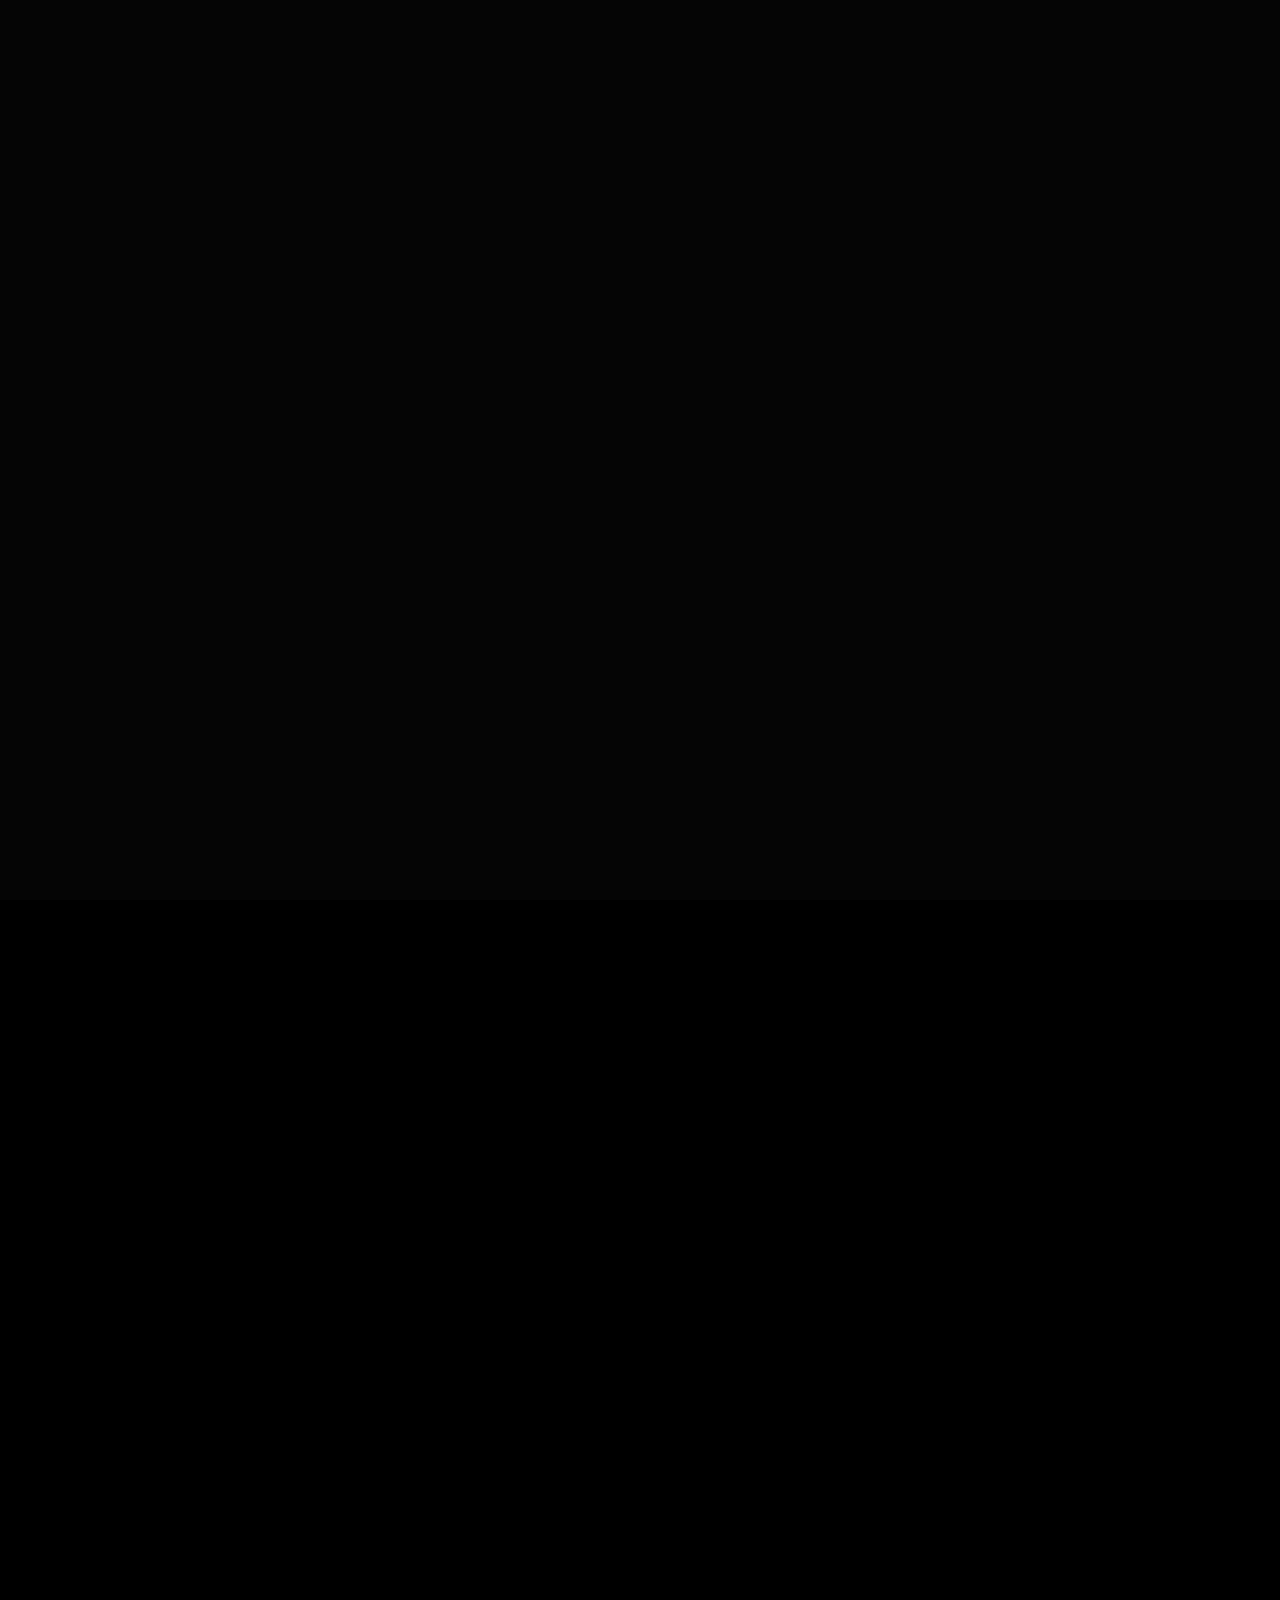
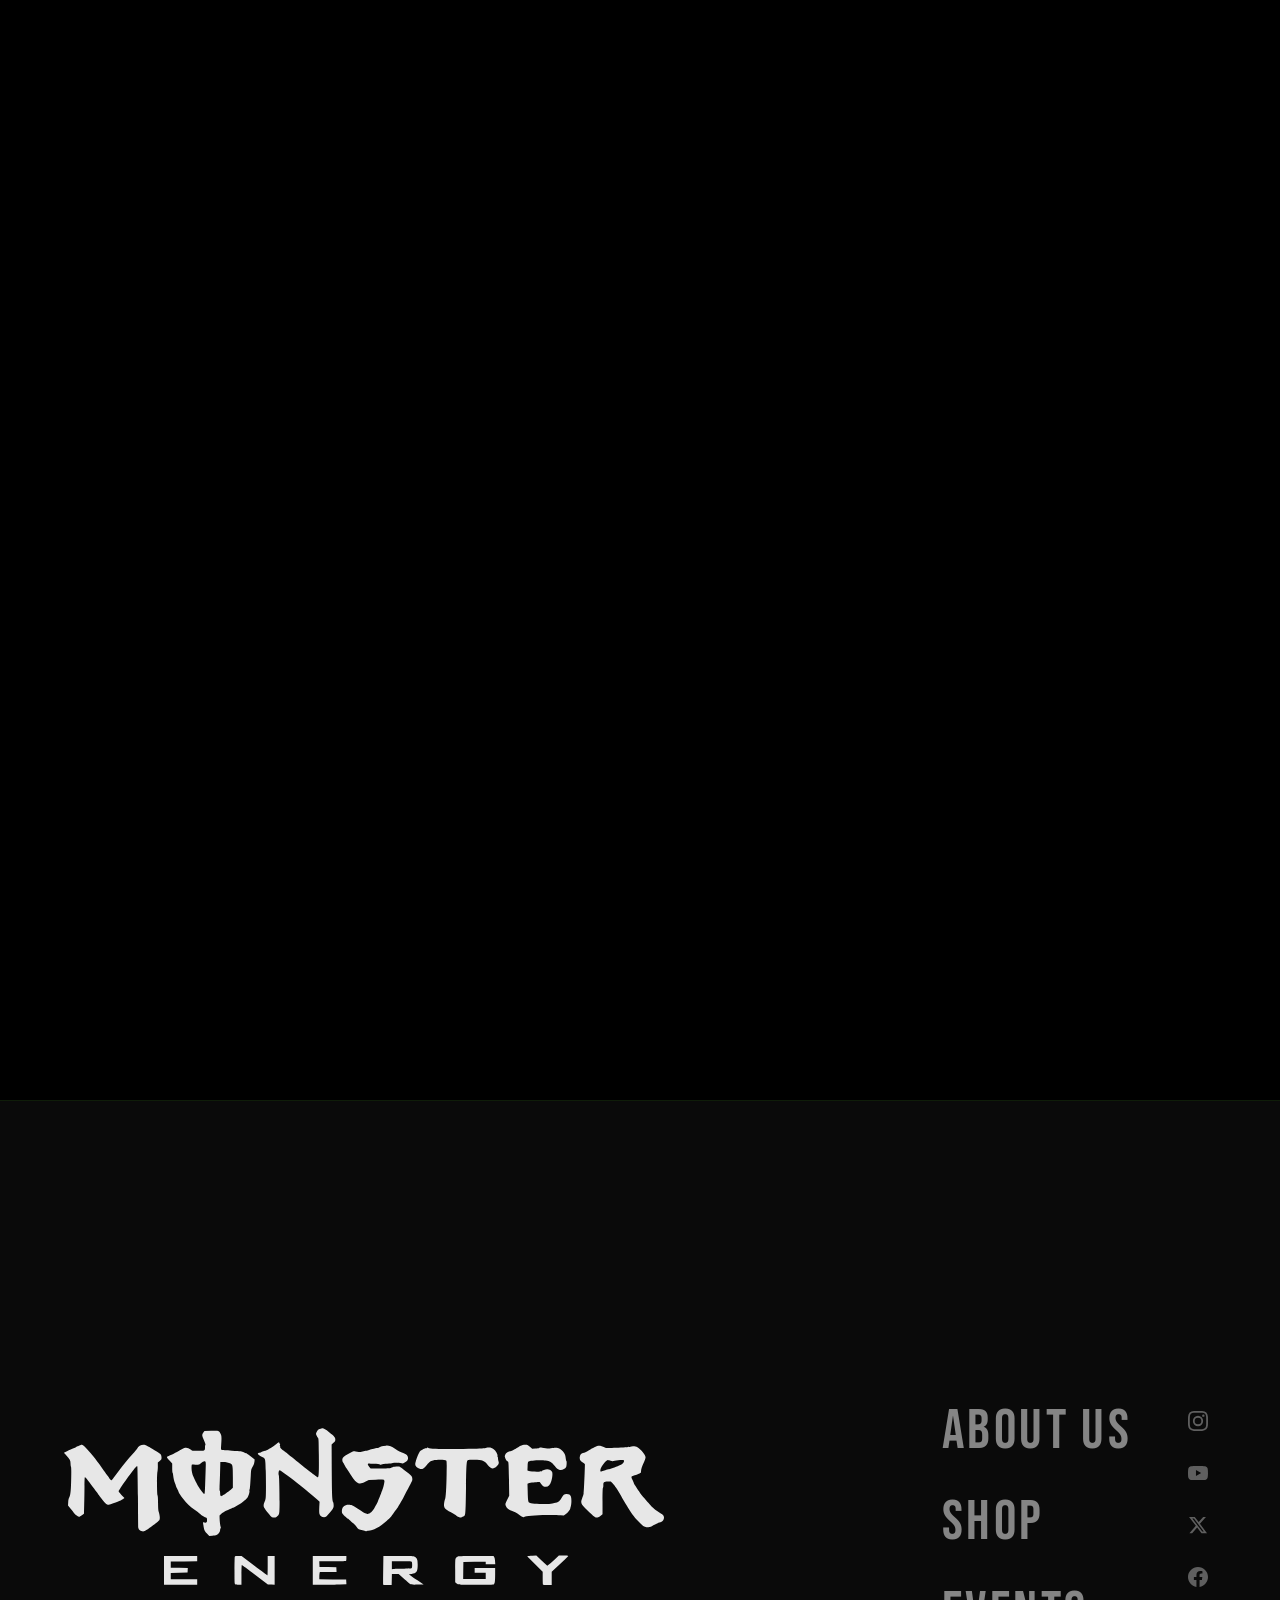
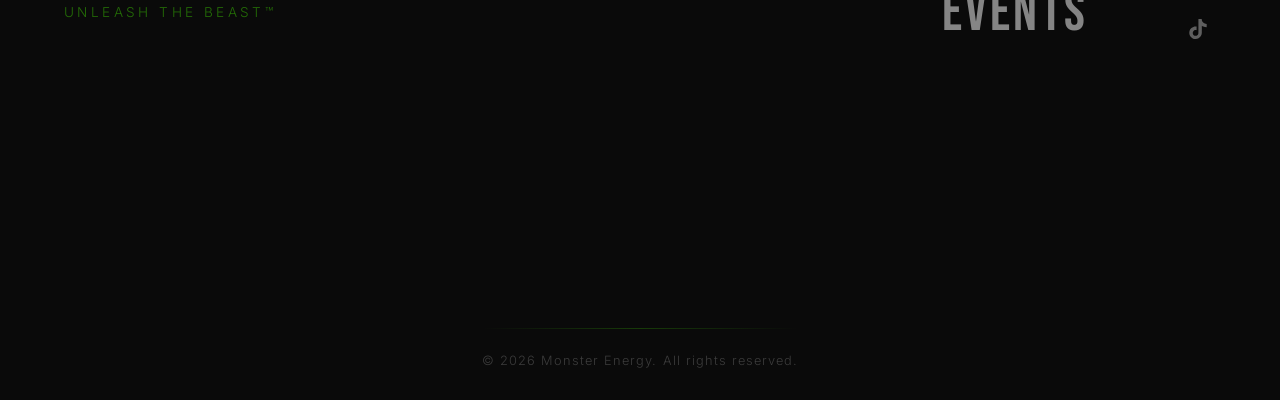
<file: index.html>
<!DOCTYPE html>
<html lang="en">
  <head>
    <meta charset="utf-8" />
    <meta name="viewport" content="width=device-width, initial-scale=1.0" />
    <title>Monster Energy 3D Showcase</title>
    <link rel="preconnect" href="https://fonts.googleapis.com" />
    <link rel="preconnect" href="https://fonts.gstatic.com" crossorigin />
    <link
      href="https://fonts.googleapis.com/css2?family=Bebas+Neue&family=Inter:wght@300;400;700&display=swap"
      rel="stylesheet"
    />
    <link rel="stylesheet" href="css/style.css" />
    <script src="js/loader.js"></script>
  </head>
  <body>
    <!-- ── Page Loader ─────────────────────────────────── -->
    <div id="page-loader" class="page-loader">
      <img src="monster-logo-1.svg" class="loader-logo" alt="Loading" />
      <p class="loader-text">UNLEASHING THE BEAST</p>
    </div>

    <!-- ── Navbar ──────────────────────────────────────── -->
    <nav id="navbar">
      <a href="#" class="nav-logo">
        <img src="monster-energy-1.svg" alt="Monster Energy" />
      </a>
      <button id="menu-btn" aria-label="Menu">
        <img src="monster-logo-1.svg" alt="Menu" />
      </button>
    </nav>

    <!-- ── Full-screen Menu Overlay ────────────────────── -->
    <div id="menu-overlay">
      <!-- Animated background claw -->
      <div class="menu-bg-claw">
        <img src="monster-logo-1.svg" alt="" />
      </div>

      <!-- Scanline / glitch decoration -->
      <div class="menu-scanlines"></div>

      <!-- Menu items -->
      <ul class="menu-list">
        <li class="menu-item" style="--i: 0">
          <a href="#" class="menu-link" data-text="About Us">
            <span class="menu-index">01</span>
            <span class="menu-text">About Us</span>
          </a>
        </li>
        <li class="menu-item" style="--i: 1">
          <a href="shop.html" class="menu-link" data-text="Shop">
            <span class="menu-index">02</span>
            <span class="menu-text">Shop</span>
          </a>
        </li>
        <li class="menu-item" style="--i: 2">
          <a href="#" class="menu-link" data-text="Events">
            <span class="menu-index">03</span>
            <span class="menu-text">Events</span>
          </a>
        </li>
      </ul>

      <!-- Bottom decorative bar -->
      <div class="menu-footer">
        <div class="menu-footer-line"></div>
        <p class="menu-footer-text">Unleash The Beast&trade;</p>
      </div>
    </div>

    <!-- Background logo -->
    <div id="logo-depth-wrapper">
      <img id="logo-bg" src="monster-logo-1.svg" alt="Monster Logo" />
    </div>

    <!-- 3D can layer -->
    <div id="container3D"></div>

    <!-- ── Hero text blocks (home section) ────────────── -->
    <div id="hero-text-left" class="hero-text">
      <span>Unleash</span>
      <span>The</span>
      <span>Energy</span>
    </div>
    <div id="hero-text-right" class="hero-text">
      <span>Fuel</span>
      <span>The</span>
      <span>Beast</span>
    </div>

    <!-- Section 1: Flavor info -->
    <div id="flavor-info" class="info-panel left-panel">
      <h1 class="flavor-title">The Original<br />Green Monster<br />Energy</h1>
      <div class="flavor-divider"></div>
      <p class="flavor-subtitle">Flavor Profile</p>
      <p class="flavor-desc">Sweet and Salty — It tastes like Monster!</p>
    </div>

    <!-- Section 2: Caffeine info -->
    <div id="caffeine-info" class="info-panel right-panel">
      <p class="caffeine-label">Total Caffeine</p>
      <h1 class="caffeine-value">160<span class="caffeine-unit">mg</span></h1>
      <p class="caffeine-sub">per 16 fl oz can</p>
    </div>

    <!-- Scroll spacer -->
    <div id="scroll-spacer"></div>

    <!-- ── Footer ─────────────────────────────────────── -->
    <footer id="site-footer">
      <div class="footer-inner">
        <!-- Left: big logo -->
        <div class="footer-logo">
          <img src="monster-energy-1.svg" alt="Monster Energy" />
          <p class="footer-tagline">Unleash The Beast&trade;</p>
        </div>

        <!-- Right: nav + socials -->
        <div class="footer-right">
          <!-- Nav links -->
          <nav class="footer-nav">
            <a href="#" class="footer-nav-link">About Us</a>
            <a href="shop.html" class="footer-nav-link">Shop</a>
            <a href="#" class="footer-nav-link">Events</a>
          </nav>

          <!-- Social media (vertical) -->
          <div class="footer-socials">
            <a href="#" class="social-link" aria-label="Instagram">
              <svg viewBox="0 0 24 24" fill="currentColor"><path d="M12 2.163c3.204 0 3.584.012 4.85.07 3.252.148 4.771 1.691 4.919 4.919.058 1.265.069 1.645.069 4.849 0 3.205-.012 3.584-.069 4.849-.149 3.225-1.664 4.771-4.919 4.919-1.266.058-1.644.07-4.85.07-3.204 0-3.584-.012-4.849-.07-3.26-.149-4.771-1.699-4.919-4.92-.058-1.265-.07-1.644-.07-4.849 0-3.204.013-3.583.07-4.849.149-3.227 1.664-4.771 4.919-4.919 1.266-.057 1.645-.069 4.849-.069zM12 0C8.741 0 8.333.014 7.053.072 2.695.272.273 2.69.073 7.052.014 8.333 0 8.741 0 12c0 3.259.014 3.668.072 4.948.2 4.358 2.618 6.78 6.98 6.98C8.333 23.986 8.741 24 12 24c3.259 0 3.668-.014 4.948-.072 4.354-.2 6.782-2.618 6.979-6.98.059-1.28.073-1.689.073-4.948 0-3.259-.014-3.667-.072-4.947-.196-4.354-2.617-6.78-6.979-6.98C15.668.014 15.259 0 12 0zm0 5.838a6.162 6.162 0 100 12.324 6.162 6.162 0 000-12.324zM12 16a4 4 0 110-8 4 4 0 010 8zm6.406-11.845a1.44 1.44 0 100 2.881 1.44 1.44 0 000-2.881z"/></svg>
            </a>
            <a href="#" class="social-link" aria-label="YouTube">
              <svg viewBox="0 0 24 24" fill="currentColor"><path d="M23.498 6.186a3.016 3.016 0 00-2.122-2.136C19.505 3.545 12 3.545 12 3.545s-7.505 0-9.377.505A3.017 3.017 0 00.502 6.186C0 8.07 0 12 0 12s0 3.93.502 5.814a3.016 3.016 0 002.122 2.136c1.871.505 9.376.505 9.376.505s7.505 0 9.377-.505a3.015 3.015 0 002.122-2.136C24 15.93 24 12 24 12s0-3.93-.502-5.814zM9.545 15.568V8.432L15.818 12l-6.273 3.568z"/></svg>
            </a>
            <a href="#" class="social-link" aria-label="X (Twitter)">
              <svg viewBox="0 0 24 24" fill="currentColor"><path d="M18.244 2.25h3.308l-7.227 8.26 8.502 11.24H16.17l-5.214-6.817L4.99 21.75H1.68l7.73-8.835L1.254 2.25H8.08l4.713 6.231zm-1.161 17.52h1.833L7.084 4.126H5.117z"/></svg>
            </a>
            <a href="#" class="social-link" aria-label="Facebook">
              <svg viewBox="0 0 24 24" fill="currentColor"><path d="M24 12.073c0-6.627-5.373-12-12-12s-12 5.373-12 12c0 5.99 4.388 10.954 10.125 11.854v-8.385H7.078v-3.47h3.047V9.43c0-3.007 1.792-4.669 4.533-4.669 1.312 0 2.686.235 2.686.235v2.953H15.83c-1.491 0-1.956.925-1.956 1.874v2.25h3.328l-.532 3.47h-2.796v8.385C19.612 23.027 24 18.062 24 12.073z"/></svg>
            </a>
            <a href="#" class="social-link" aria-label="TikTok">
              <svg viewBox="0 0 24 24" fill="currentColor"><path d="M12.525.02c1.31-.02 2.61-.01 3.91-.02.08 1.53.63 3.09 1.75 4.17 1.12 1.11 2.7 1.62 4.24 1.79v4.03c-1.44-.05-2.89-.35-4.2-.97-.57-.26-1.1-.59-1.62-.93-.01 2.92.01 5.84-.02 8.75-.08 1.4-.54 2.79-1.35 3.94-1.31 1.92-3.58 3.17-5.91 3.21-1.43.08-2.86-.31-4.08-1.03-2.02-1.19-3.44-3.37-3.65-5.71-.02-.5-.03-1-.01-1.49.18-1.9 1.12-3.72 2.58-4.96 1.66-1.44 3.98-2.13 6.15-1.72.02 1.48-.04 2.96-.04 4.44-.99-.32-2.15-.23-3.02.37-.63.41-1.11 1.04-1.36 1.75-.21.51-.15 1.07-.14 1.61.24 1.64 1.82 3.02 3.5 2.87 1.12-.01 2.19-.66 2.77-1.61.19-.33.4-.67.41-1.06.1-1.79.06-3.57.07-5.36.01-4.03-.01-8.05.02-12.07z"/></svg>
            </a>
          </div>
        </div>
      </div>

      <!-- Bottom copyright bar -->
      <div class="footer-bottom">
        <div class="footer-bottom-line"></div>
        <p class="footer-copyright">&copy; 2026 Monster Energy. All rights reserved.</p>
      </div>
    </footer>

    <script type="module" src="js/main.js"></script>
  </body>
</html>
</file>
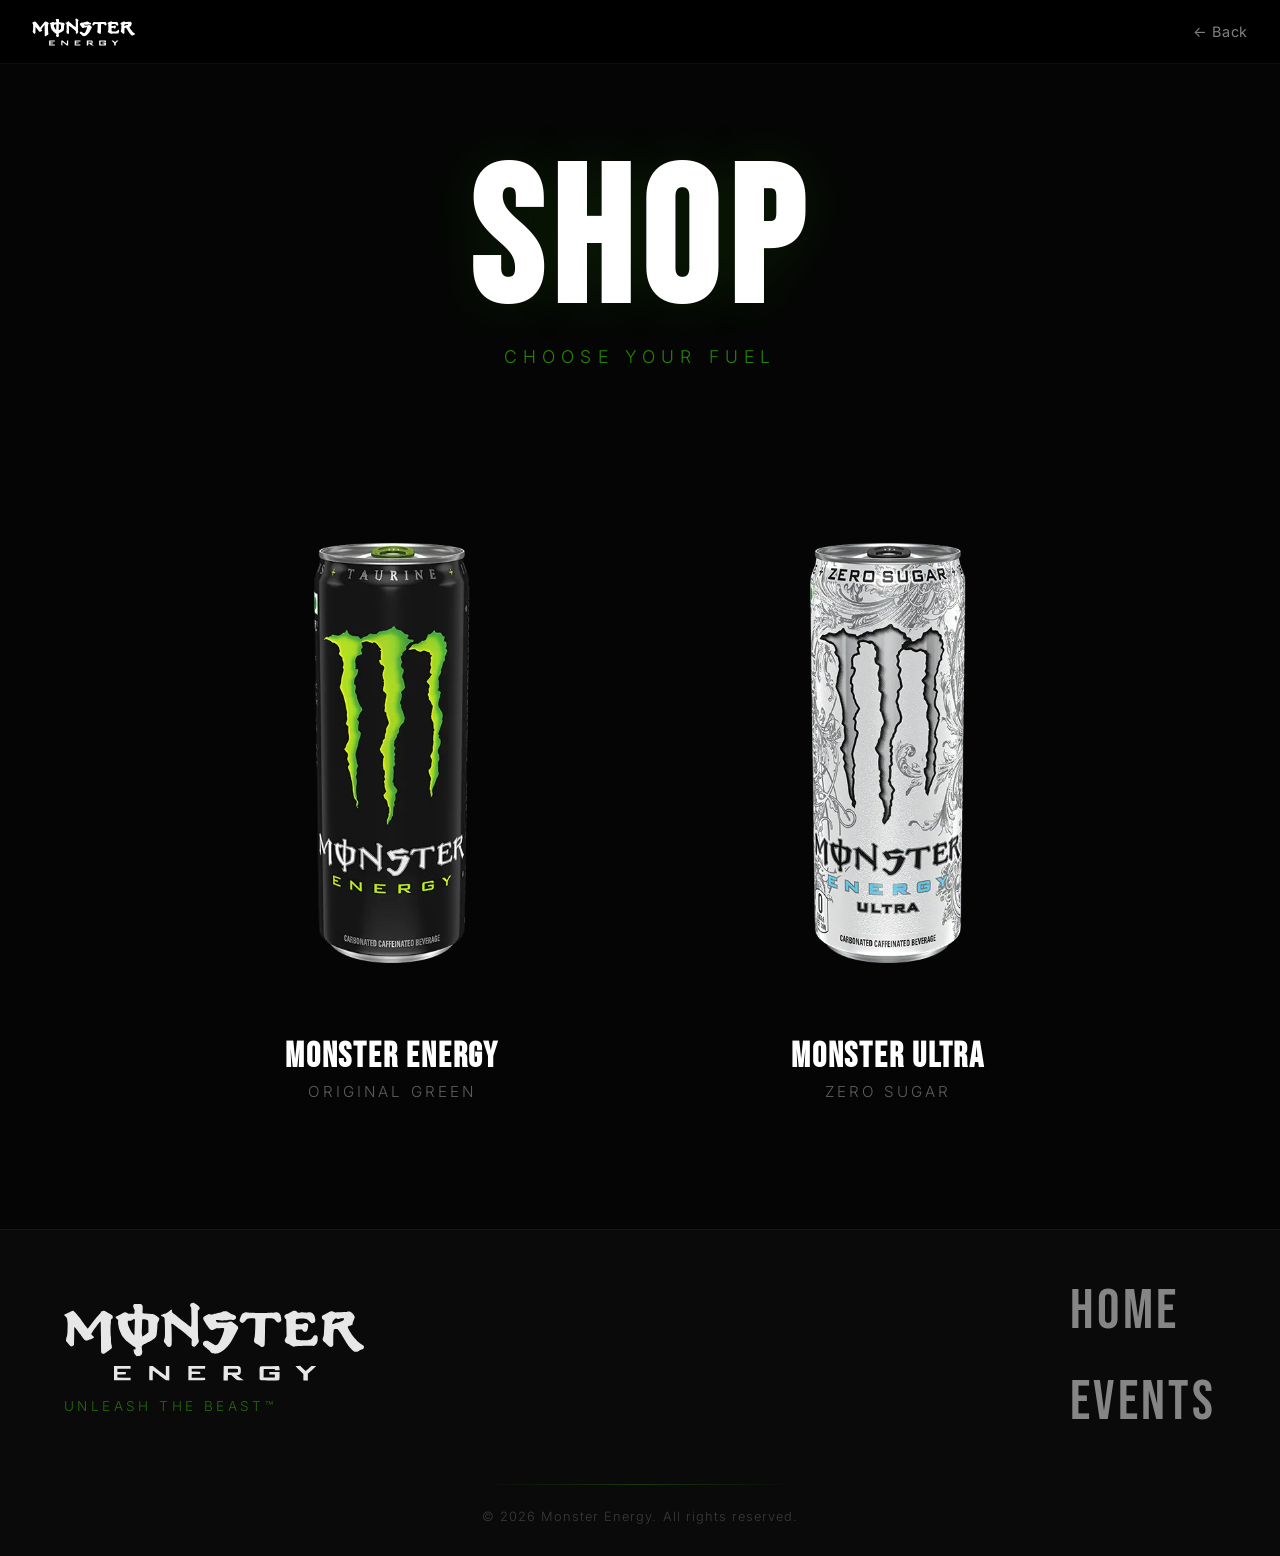
<file: shop.html>
<!DOCTYPE html>
<html lang="en">
  <head>
    <meta charset="utf-8" />
    <meta name="viewport" content="width=device-width, initial-scale=1.0" />
    <title>Shop — Monster Energy</title>
    <link rel="preconnect" href="https://fonts.googleapis.com" />
    <link rel="preconnect" href="https://fonts.gstatic.com" crossorigin />
    <link
      href="https://fonts.googleapis.com/css2?family=Bebas+Neue&family=Inter:wght@300;400;700&display=swap"
      rel="stylesheet"
    />
    <link rel="stylesheet" href="css/style.css" />
    <link rel="stylesheet" href="css/shop.css" />
    <script src="js/loader.js"></script>
  </head>
  <body class="shop-body">
    <!-- ── Page Loader ─────────────────────────────────── -->
    <div id="page-loader" class="page-loader">
      <img src="monster-logo-1.svg" class="loader-logo" alt="Loading" />
      <p class="loader-text">UNLEASHING THE BEAST</p>
    </div>

    <!-- ── Navbar ──────────────────────────────────────── -->
    <nav id="navbar" class="navbar-solid">
      <a href="index.html" class="nav-logo">
        <img src="monster-energy-1.svg" alt="Monster Energy" />
      </a>
      <a href="index.html" class="back-link">← Back</a>
    </nav>

    <!-- ── Shop Hero ──────────────────────────────────── -->
    <section class="shop-hero">
      <h1 class="shop-title">Shop</h1>
      <p class="shop-subtitle">Choose your fuel</p>
    </section>

    <!-- ── Products Grid ──────────────────────────────── -->
    <section class="products-section">
      <div class="products-grid">

        <!-- Product 1: Monster Energy Original -->
        <div class="product-card">
          <div class="product-image-wrapper">
            <img src="meng.webp" alt="Monster Energy Original" class="product-image" />
            <div class="product-glow green-glow"></div>
          </div>
          <h2 class="product-name">Monster Energy</h2>
          <p class="product-flavor">Original Green</p>
        </div>

        <!-- Product 2: Monster Ultra -->
        <div class="product-card">
          <div class="product-image-wrapper">
            <img src="mengultra.webp" alt="Monster Energy Ultra" class="product-image" />
            <div class="product-glow white-glow"></div>
          </div>
          <h2 class="product-name">Monster Ultra</h2>
          <p class="product-flavor">Zero Sugar</p>
        </div>

      </div>
    </section>

    <!-- ── Footer ─────────────────────────────────────── -->
    <footer id="site-footer" class="shop-footer">
      <div class="footer-inner">
        <div class="footer-logo">
          <img src="monster-energy-1.svg" alt="Monster Energy" />
          <p class="footer-tagline">Unleash The Beast&trade;</p>
        </div>
        <div class="footer-right">
          <nav class="footer-nav">
            <a href="index.html" class="footer-nav-link">Home</a>
            <a href="#" class="footer-nav-link">Events</a>
          </nav>
        </div>
      </div>
      <div class="footer-bottom">
        <div class="footer-bottom-line"></div>
        <p class="footer-copyright">&copy; 2026 Monster Energy. All rights reserved.</p>
      </div>
    </footer>
  </body>
</html>
</file>
<file: css/style.css>
* {
  margin: 0;
  padding: 0;
  box-sizing: border-box;
}

body {
  background-color: #000;
  font-family: "Inter", sans-serif;
  overflow-x: hidden;
  overflow-y: auto;
}

/* When menu is open, prevent body scroll */
body.menu-open {
  overflow: hidden;
}

/* ── Navbar ───────────────────────────────────────────── */
#navbar {
  position: fixed;
  top: 0;
  left: 0;
  width: 100%;
  height: 64px;
  display: flex;
  align-items: center;
  justify-content: space-between;
  padding: 0 2rem;
  z-index: 200;
  background: linear-gradient(
    180deg,
    rgba(0, 0, 0, 0.8) 0%,
    rgba(0, 0, 0, 0) 100%
  );
  transition: background 0.3s ease;
}

.nav-logo {
  display: flex;
  align-items: center;
  text-decoration: none;
}

.nav-logo img {
  height: 28px;
  width: auto;
  filter: brightness(0) invert(1);
  transition: filter 0.3s ease, transform 0.3s ease;
}

.nav-logo img:hover {
  filter: brightness(0) invert(1) drop-shadow(0 0 8px rgba(76, 255, 0, 0.6));
  transform: scale(1.05);
}

#menu-btn {
  background: none;
  border: none;
  cursor: pointer;
  padding: 6px;
  display: flex;
  align-items: center;
  justify-content: center;
  border-radius: 8px;
  transition: background 0.3s ease, transform 0.5s cubic-bezier(0.34, 1.56, 0.64, 1);
  position: relative;
  z-index: 210;
}

#menu-btn:hover {
  background: rgba(76, 255, 0, 0.1);
  transform: scale(1.1);
}

#menu-btn img {
  height: 36px;
  width: auto;
  transition: filter 0.3s ease, transform 0.5s cubic-bezier(0.34, 1.56, 0.64, 1);
}

#menu-btn:hover img {
  filter: drop-shadow(0 0 10px rgba(76, 255, 0, 0.5));
}

/* When menu is open, rotate the claw button */
#menu-btn.active {
  background: rgba(76, 255, 0, 0.15);
}

#menu-btn.active img {
  transform: rotate(180deg);
  filter: drop-shadow(0 0 16px rgba(76, 255, 0, 0.8));
}

/* ══════════════════════════════════════════════════════════
   FULL-SCREEN MENU OVERLAY
   ══════════════════════════════════════════════════════════ */
#menu-overlay {
  position: fixed;
  inset: 0;
  z-index: 150;
  display: flex;
  align-items: center;
  justify-content: center;
  flex-direction: column;

  /* Hidden by default */
  opacity: 0;
  visibility: hidden;
  pointer-events: none;

  /* Background */
  background: radial-gradient(
    ellipse at 30% 50%,
    rgba(10, 40, 0, 0.95) 0%,
    rgba(0, 0, 0, 0.97) 60%,
    rgba(0, 0, 0, 0.99) 100%
  );

  transition: opacity 0.5s ease, visibility 0.5s ease;
}

#menu-overlay.open {
  opacity: 1;
  visibility: visible;
  pointer-events: all;
}

/* ── Background claw decoration ───────────────────────── */
.menu-bg-claw {
  position: absolute;
  right: -5%;
  top: 50%;
  transform: translateY(-50%) scale(1.2);
  opacity: 0;
  transition: opacity 0.8s ease 0.2s, transform 0.8s cubic-bezier(0.34, 1.56, 0.64, 1) 0.2s;
}

.open .menu-bg-claw {
  opacity: 0.06;
  transform: translateY(-50%) scale(1);
}

.menu-bg-claw img {
  height: 90vh;
  width: auto;
}

/* ── Scanlines decoration ─────────────────────────────── */
.menu-scanlines {
  position: absolute;
  inset: 0;
  background: repeating-linear-gradient(
    0deg,
    transparent,
    transparent 2px,
    rgba(76, 255, 0, 0.015) 2px,
    rgba(76, 255, 0, 0.015) 4px
  );
  pointer-events: none;
  opacity: 0;
  transition: opacity 0.6s ease 0.3s;
}

.open .menu-scanlines {
  opacity: 1;
}

/* ── Menu list ────────────────────────────────────────── */
.menu-list {
  list-style: none;
  display: flex;
  flex-direction: column;
  gap: 0.5rem;
  padding-left: 12%;
  align-self: flex-start;
  z-index: 2;
}

.menu-item {
  overflow: hidden;
}

.menu-link {
  display: flex;
  align-items: baseline;
  gap: 1.5rem;
  text-decoration: none;
  padding: 0.8rem 0;
  position: relative;

  /* Start hidden and shifted */
  opacity: 0;
  transform: translateX(-80px) skewX(-5deg);
  transition:
    opacity 0.6s cubic-bezier(0.16, 1, 0.3, 1),
    transform 0.6s cubic-bezier(0.16, 1, 0.3, 1);
  transition-delay: calc(0.15s + var(--i) * 0.1s);
}

.open .menu-link {
  opacity: 1;
  transform: translateX(0) skewX(0deg);
}

.menu-index {
  font-family: "Inter", sans-serif;
  font-size: 0.9rem;
  font-weight: 400;
  letter-spacing: 0.15em;
  color: #4cff00;
  opacity: 0.5;
  min-width: 2.5rem;
  transition: opacity 0.3s ease;
}

.menu-text {
  font-family: "Bebas Neue", sans-serif;
  font-size: clamp(4rem, 10vw, 8rem);
  line-height: 1;
  color: #fff;
  letter-spacing: 0.04em;
  transition: color 0.3s ease, text-shadow 0.3s ease, transform 0.3s ease;
  position: relative;
}

/* Hover effect: green glow and slight push */
.menu-link:hover .menu-text {
  color: #4cff00;
  text-shadow:
    0 0 30px rgba(76, 255, 0, 0.4),
    0 0 60px rgba(76, 255, 0, 0.15),
    0 0 120px rgba(76, 255, 0, 0.05);
  transform: translateX(12px);
}

.menu-link:hover .menu-index {
  opacity: 1;
}

/* Underline sweep on hover */
.menu-link::after {
  content: "";
  position: absolute;
  bottom: 0.5rem;
  left: 4rem;
  height: 2px;
  width: 0;
  background: #4cff00;
  box-shadow: 0 0 8px rgba(76, 255, 0, 0.5);
  transition: width 0.4s cubic-bezier(0.16, 1, 0.3, 1);
}

.menu-link:hover::after {
  width: calc(100% - 4rem);
}

/* ── Menu footer ──────────────────────────────────────── */
.menu-footer {
  position: absolute;
  bottom: 3rem;
  left: 12%;
  display: flex;
  align-items: center;
  gap: 1.5rem;

  opacity: 0;
  transform: translateY(20px);
  transition: opacity 0.5s ease 0.5s, transform 0.5s ease 0.5s;
}

.open .menu-footer {
  opacity: 1;
  transform: translateY(0);
}

.menu-footer-line {
  width: 40px;
  height: 1px;
  background: rgba(76, 255, 0, 0.4);
}

.menu-footer-text {
  font-family: "Inter", sans-serif;
  font-size: 0.85rem;
  font-weight: 300;
  letter-spacing: 0.3em;
  text-transform: uppercase;
  color: rgba(255, 255, 255, 0.25);
}

/* ── Scroll spacer ────────────────────────────────────── */
#scroll-spacer {
  height: 300vh;
  pointer-events: none;
}

/* ── Logo background ──────────────────────────────────── */
#logo-depth-wrapper {
  position: fixed;
  top: 0;
  left: 0;
  width: 100vw;
  height: 100vh;
  display: flex;
  align-items: center;
  justify-content: center;
  z-index: 0;
  pointer-events: none;
  overflow: hidden;
}

#logo-bg {
  width: 55vmin;
  height: auto;
  opacity: 0.85;
  filter: none;
  transform-style: preserve-3d;
  transition: transform 0.15s ease-out;
  will-change: transform;
  pointer-events: none;
  user-select: none;
}

/* ── 3D Canvas ────────────────────────────────────────── */
#container3D {
  width: 100vw;
  height: 100vh;
  position: fixed;
  top: 0;
  left: 0;
  z-index: 1;
  will-change: transform;
}

#container3D canvas {
  width: 100% !important;
  height: 100% !important;
  display: block;
}

/* ── Hero Text Blocks (home section) ──────────────────── */
.hero-text {
  position: fixed;
  top: 50%;
  z-index: 2;
  display: flex;
  flex-direction: column;
  pointer-events: none;
  will-change: transform, opacity;
  transition: transform 0.1s linear, opacity 0.1s linear;
}

.hero-text span {
  font-family: "Bebas Neue", sans-serif;
  font-size: clamp(3.5rem, 7.5vw, 6.5rem);
  line-height: 0.92;
  font-weight: 400;
  letter-spacing: 0.03em;
  text-transform: uppercase;
  color: rgba(255, 255, 255, 0.12);
  display: block;
  transition: color 0.15s ease, text-shadow 0.15s ease;
}

/* Glow state — toggled randomly via JS */
.hero-text span.glow {
  color: rgba(76, 255, 0, 0.85);
  text-shadow:
    0 0 8px rgba(76, 255, 0, 0.6),
    0 0 20px rgba(76, 255, 0, 0.35),
    0 0 40px rgba(76, 255, 0, 0.15),
    0 0 80px rgba(76, 255, 0, 0.05);
  animation: flicker 0.12s ease-in-out;
}

/* Rapid on-off flicker mimicking neon tubes */
@keyframes flicker {
  0%   { opacity: 1; }
  10%  { opacity: 0.4; }
  20%  { opacity: 1; }
  30%  { opacity: 0.7; }
  40%  { opacity: 1; }
  50%  { opacity: 0.5; }
  60%  { opacity: 1; }
  100% { opacity: 1; }
}

#hero-text-left {
  left: 3%;
  text-align: left;
  transform: translateY(-50%);
}

#hero-text-right {
  right: 3%;
  text-align: right;
  align-items: flex-end;
  transform: translateY(-50%);
}

/* ── Shared info panel styles ─────────────────────────── */
.info-panel {
  position: fixed;
  top: 50%;
  z-index: 2;
  opacity: 0;
  pointer-events: none;
  transition: opacity 0.5s ease-out, transform 0.5s ease-out;
}

/* ── Flavor Panel (LEFT side) ─────────────────────────── */
.left-panel {
  left: 6%;
  transform: translateY(-50%) translateX(-60px);
  text-align: left;
}

.left-panel.visible {
  opacity: 1;
  transform: translateY(-50%) translateX(0);
}

.flavor-title {
  font-family: "Bebas Neue", sans-serif;
  font-size: clamp(3rem, 7vw, 6rem);
  line-height: 0.95;
  color: #fff;
  letter-spacing: 0.02em;
}

.flavor-divider {
  width: 60px;
  height: 3px;
  background: #4cff00;
  margin: 1rem 0;
  box-shadow: 0 0 12px rgba(76, 255, 0, 0.5);
}

.flavor-subtitle {
  font-family: "Inter", sans-serif;
  font-size: 1rem;
  font-weight: 400;
  text-transform: uppercase;
  letter-spacing: 0.3em;
  color: #4cff00;
  margin-bottom: 0.5em;
}

.flavor-desc {
  font-family: "Inter", sans-serif;
  font-size: clamp(1rem, 1.8vw, 1.3rem);
  font-weight: 300;
  color: rgba(255, 255, 255, 0.55);
  max-width: 360px;
  line-height: 1.6;
}

/* ── Caffeine Panel (RIGHT side) ──────────────────────── */
.right-panel {
  right: 8%;
  transform: translateY(-50%) translateX(60px);
  text-align: right;
}

.right-panel.visible {
  opacity: 1;
  transform: translateY(-50%) translateX(0);
}

.caffeine-label {
  font-family: "Inter", sans-serif;
  font-size: 1.2rem;
  font-weight: 400;
  text-transform: uppercase;
  letter-spacing: 0.3em;
  color: rgba(255, 255, 255, 0.5);
  margin-bottom: 0.2em;
}

.caffeine-value {
  font-family: "Bebas Neue", sans-serif;
  font-size: clamp(6rem, 14vw, 12rem);
  line-height: 0.9;
  color: #4cff00;
  text-shadow: 0 0 40px rgba(76, 255, 0, 0.3), 0 0 80px rgba(76, 255, 0, 0.1);
}

.caffeine-unit {
  font-size: 0.35em;
  color: rgba(255, 255, 255, 0.6);
  vertical-align: super;
  margin-left: 0.05em;
}

.caffeine-sub {
  font-family: "Inter", sans-serif;
  font-size: 1rem;
  font-weight: 400;
  color: rgba(255, 255, 255, 0.35);
  margin-top: 0.5em;
  letter-spacing: 0.1em;
}

/* ══════════════════════════════════════════════════════════
   FOOTER
   ══════════════════════════════════════════════════════════ */
#site-footer {
  position: relative;
  z-index: 10;
  background: #0a0a0a;
  min-height: 100vh;
  display: flex;
  flex-direction: column;
  justify-content: center;
  padding: 4rem 4rem 2rem;
  border-top: 1px solid rgba(76, 255, 0, 0.08);
}

.footer-inner {
  display: flex;
  align-items: center;
  justify-content: space-between;
  max-width: 1400px;
  margin: 0 auto;
  width: 100%;
  flex: 1;
  gap: 3rem;
}

/* ── Footer Logo (left) ──────────────────────────────── */
.footer-logo {
  flex: 1;
  display: flex;
  flex-direction: column;
  justify-content: center;
}

.footer-logo img {
  width: 100%;
  max-width: 600px;
  height: auto;
  filter: brightness(0) invert(1);
  opacity: 0.9;
  transition: opacity 0.3s ease;
}

.footer-logo img:hover {
  opacity: 1;
}

.footer-tagline {
  font-family: "Inter", sans-serif;
  font-size: 0.85rem;
  font-weight: 300;
  letter-spacing: 0.25em;
  text-transform: uppercase;
  color: rgba(76, 255, 0, 0.4);
  margin-top: 1rem;
}

/* ── Footer Right (nav + socials) ─────────────────────── */
.footer-right {
  display: flex;
  align-items: flex-start;
  gap: 3rem;
}

/* Footer navigation */
.footer-nav {
  display: flex;
  flex-direction: column;
  gap: 1.5rem;
}

.footer-nav-link {
  font-family: "Bebas Neue", sans-serif;
  font-size: 3.5rem;
  letter-spacing: 0.06em;
  color: rgba(255, 255, 255, 0.5);
  text-decoration: none;
  transition: color 0.3s ease, text-shadow 0.3s ease, transform 0.3s ease;
  display: inline-block;
}

.footer-nav-link:hover {
  color: #4cff00;
  text-shadow: 0 0 20px rgba(76, 255, 0, 0.3);
  transform: translateX(6px);
}

/* Social media icons (vertical stack) */
.footer-socials {
  display: flex;
  flex-direction: column;
  gap: 1rem;
  padding-top: 0.3rem;
}

.social-link {
  display: flex;
  align-items: center;
  justify-content: center;
  width: 36px;
  height: 36px;
  color: rgba(255, 255, 255, 0.35);
  transition: color 0.3s ease, transform 0.3s ease;
}

.social-link svg {
  width: 20px;
  height: 20px;
}

.social-link:hover {
  color: #4cff00;
  transform: scale(1.2);
}

/* ── Footer Bottom ────────────────────────────────────── */
.footer-bottom {
  max-width: 1400px;
  margin: 3rem auto 0;
}

.footer-bottom-line {
  width: 100%;
  height: 1px;
  background: linear-gradient(
    90deg,
    transparent 0%,
    rgba(76, 255, 0, 0.2) 50%,
    transparent 100%
  );
  margin-bottom: 1.5rem;
}

.footer-copyright {
  font-family: "Inter", sans-serif;
  font-size: 0.8rem;
  font-weight: 300;
  color: rgba(255, 255, 255, 0.2);
  letter-spacing: 0.08em;
}

/* ══════════════════════════════════════════════════════════
   PAGE LOADER
   ══════════════════════════════════════════════════════════ */
.page-loader {
  position: fixed;
  top: 0;
  left: 0;
  width: 100vw;
  height: 100vh;
  background: #050505;
  z-index: 99999;
  display: flex;
  flex-direction: column;
  align-items: center;
  justify-content: center;
  gap: 2rem;
  transition: opacity 0.5s ease-out, visibility 0.5s ease-out;
}

.page-loader.hidden {
  opacity: 0;
  visibility: hidden;
  pointer-events: none;
}

.loader-logo {
  width: 80px;
  height: auto;
  opacity: 0;
  animation: pulse-loader 1.5s infinite;
}

.loader-text {
  font-family: "Bebas Neue", sans-serif;
  font-size: 2.5rem;
  letter-spacing: 0.15em;
  color: #fff;
  opacity: 0;
  animation: pulse-loader-text 1.5s infinite;
}

@keyframes pulse-loader {
  0% {
    transform: scale(0.9);
    opacity: 0.1;
    filter: drop-shadow(0 0 5px rgba(76, 255, 0, 0.1));
  }
  50% {
    transform: scale(1.1);
    opacity: 1;
    filter: drop-shadow(0 0 30px rgba(76, 255, 0, 0.8));
  }
  100% {
    transform: scale(0.9);
    opacity: 0.1;
    filter: drop-shadow(0 0 5px rgba(76, 255, 0, 0.1));
  }
}

@keyframes pulse-loader-text {
  0% {
    opacity: 0.3;
    text-shadow: 0 0 5px rgba(76, 255, 0, 0.1);
  }
  50% {
    opacity: 1;
    color: #4cff00;
    text-shadow: 0 0 20px rgba(76, 255, 0, 0.6), 0 0 40px rgba(76, 255, 0, 0.3);
  }
  100% {
    opacity: 0.3;
    text-shadow: 0 0 5px rgba(76, 255, 0, 0.1);
  }
}
</file>
<file: css/shop.css>
/* ══════════════════════════════════════════════════════════
   SHOP PAGE STYLES
   ══════════════════════════════════════════════════════════ */

.shop-body {
  background: #050505;
  overflow-x: hidden;
}

/* ── Solid Navbar for shop page ───────────────────────── */
.navbar-solid {
  background: rgba(0, 0, 0, 0.95) !important;
  border-bottom: 1px solid rgba(76, 255, 0, 0.08);
}

.back-link {
  font-family: "Inter", sans-serif;
  font-size: 0.9rem;
  font-weight: 400;
  color: rgba(255, 255, 255, 0.5);
  text-decoration: none;
  letter-spacing: 0.05em;
  transition: color 0.3s ease;
}

.back-link:hover {
  color: #4cff00;
}

/* ── Shop Hero ────────────────────────────────────────── */
.shop-hero {
  padding: 10rem 4rem 4rem;
  text-align: center;
}

.shop-title {
  font-family: "Bebas Neue", sans-serif;
  font-size: clamp(5rem, 15vw, 12rem);
  letter-spacing: 0.05em;
  color: #fff;
  line-height: 0.9;
  text-shadow: 0 0 60px rgba(76, 255, 0, 0.1);
}

.shop-subtitle {
  font-family: "Inter", sans-serif;
  font-size: 1.1rem;
  font-weight: 300;
  letter-spacing: 0.35em;
  text-transform: uppercase;
  color: rgba(76, 255, 0, 0.5);
  margin-top: 0.8rem;
}

/* ── Products Section ─────────────────────────────────── */
.products-section {
  padding: 4rem 4rem 8rem;
  max-width: 1200px;
  margin: 0 auto;
}

.products-grid {
  display: flex;
  align-items: flex-start;
  justify-content: center;
  gap: 6rem;
  flex-wrap: wrap;
}

/* ── Product Card ─────────────────────────────────────── */
.product-card {
  text-align: center;
  flex: 0 1 400px;
}

.product-image-wrapper {
  position: relative;
  display: flex;
  align-items: center;
  justify-content: center;
  padding: 3rem 2rem;
}

.product-image {
  height: 420px;
  width: auto;
  object-fit: contain;
  transition: transform 0.5s cubic-bezier(0.34, 1.56, 0.64, 1),
              filter 0.5s ease;
  cursor: pointer;
  position: relative;
  z-index: 2;
}

/* ── Levitate on hover ────────────────────────────────── */
.product-card:hover .product-image {
  transform: translateY(-30px) scale(1.05);
}

/* ── Glow beneath can on hover ────────────────────────── */
.product-glow {
  position: absolute;
  bottom: 0;
  left: 50%;
  transform: translateX(-50%);
  width: 200px;
  height: 20px;
  border-radius: 50%;
  filter: blur(20px);
  opacity: 0;
  transition: opacity 0.5s ease, width 0.5s ease;
  z-index: 1;
}

.product-card:hover .product-glow {
  opacity: 1;
  width: 250px;
}

.green-glow {
  background: rgba(76, 255, 0, 0.5);
  box-shadow: 0 0 40px rgba(76, 255, 0, 0.3);
}

.white-glow {
  background: rgba(200, 220, 255, 0.5);
  box-shadow: 0 0 40px rgba(200, 220, 255, 0.3);
}

/* ── Product text ─────────────────────────────────────── */
.product-name {
  font-family: "Bebas Neue", sans-serif;
  font-size: 2.2rem;
  letter-spacing: 0.05em;
  color: #fff;
  margin-top: 1.5rem;
  transition: text-shadow 0.3s ease;
}

.product-card:hover .product-name {
  text-shadow: 0 0 20px rgba(76, 255, 0, 0.3);
}

.product-flavor {
  font-family: "Inter", sans-serif;
  font-size: 0.95rem;
  font-weight: 300;
  letter-spacing: 0.2em;
  text-transform: uppercase;
  color: rgba(255, 255, 255, 0.35);
  margin-top: 0.3rem;
}

/* ── Shop footer (shorter) ────────────────────────────── */
.shop-footer {
  min-height: auto !important;
  padding: 3rem 4rem 2rem !important;
}

.shop-footer .footer-inner {
  flex: unset !important;
}

.shop-footer .footer-logo img {
  max-width: 300px !important;
}
</file>
